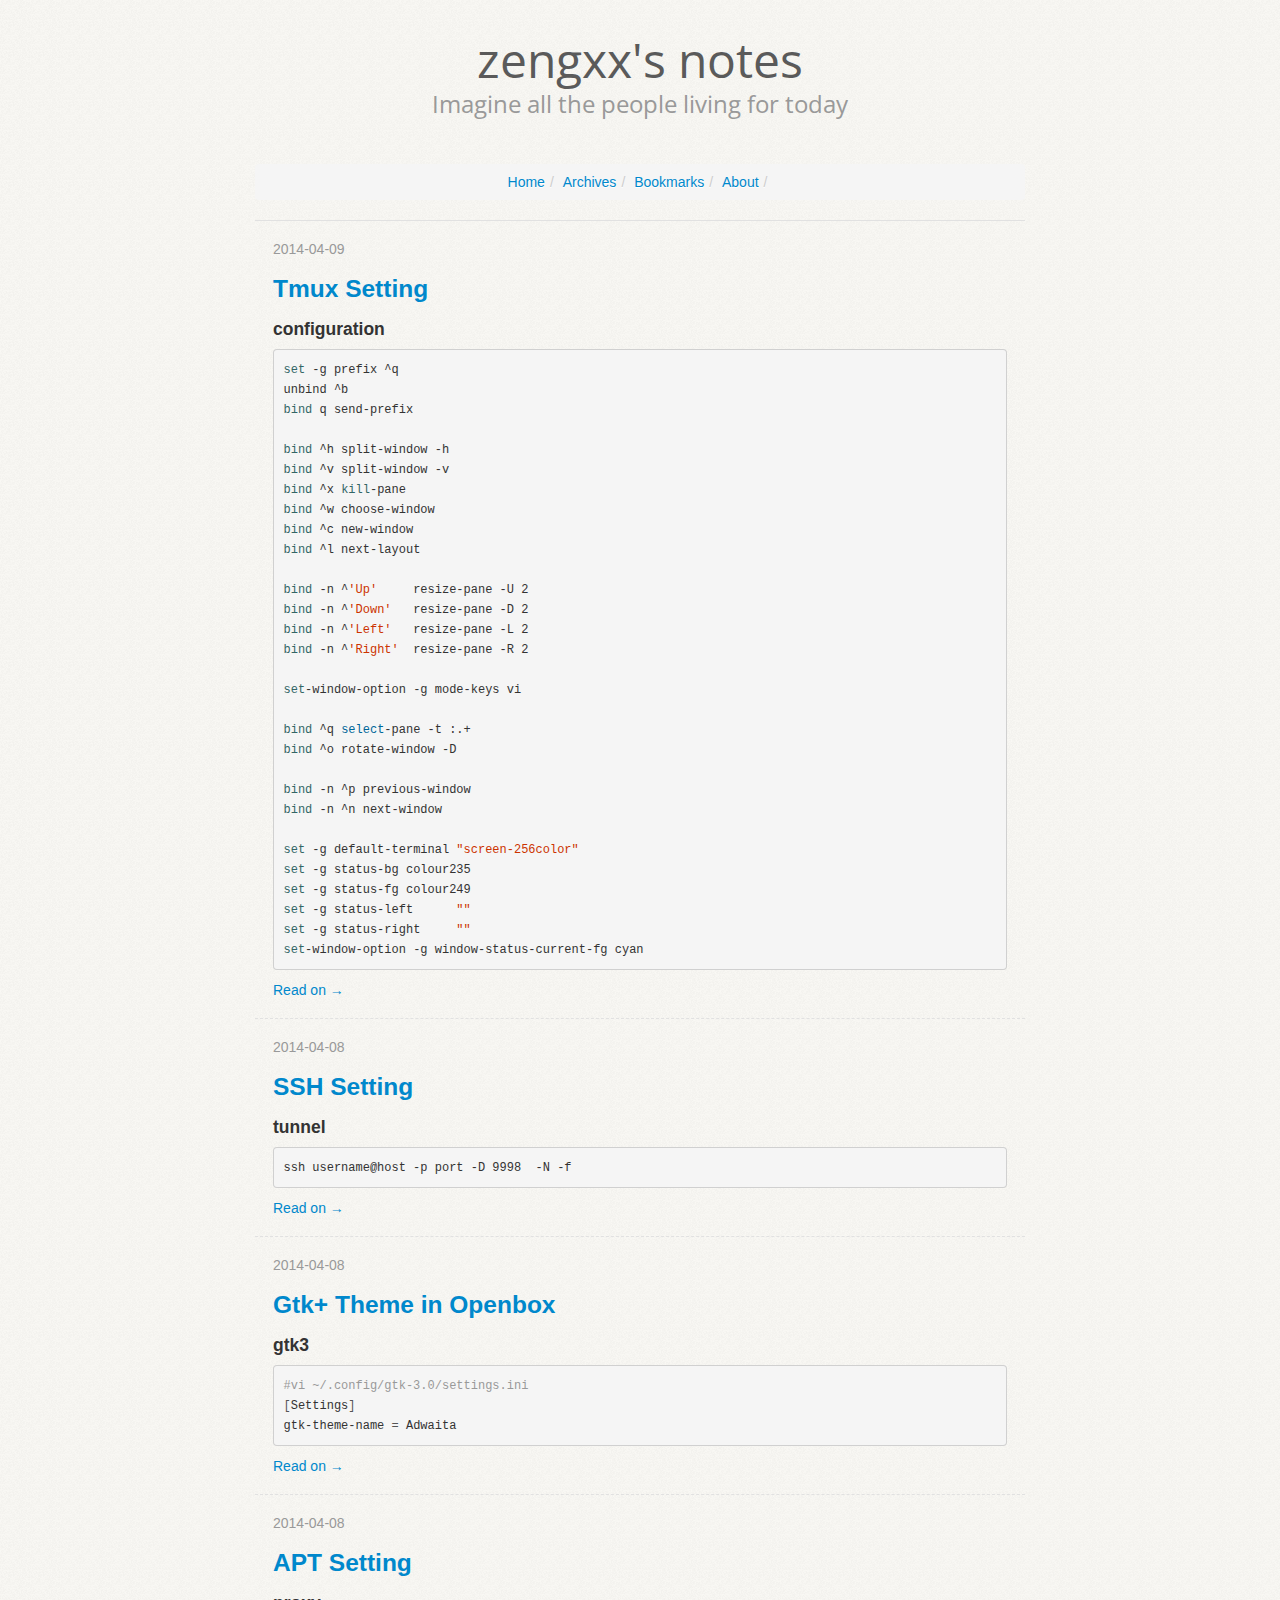
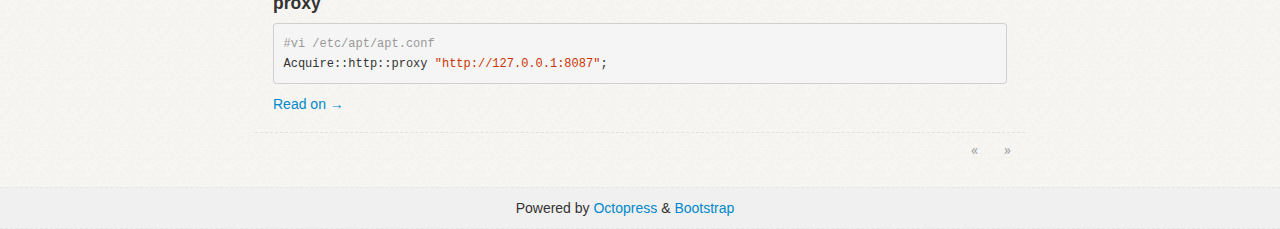
<file: index.html>
<!DOCTYPE html>
<html lang="en">

<head>
    <meta charset="utf-8">
    <title>zengxx's notes</title>
    <meta name="viewport" content="width=device-width, initial-scale=1.0">
    <meta name="author" content="zengxx">
    
    <meta name="description" content="2014-04-09 Tmux Setting configuration set -g prefix ^q
unbind ^b
bind q send-prefix bind ^h split-window -h
bind ^v split-window -v
bind ^x kill- &hellip;">

    <!-- Le styles -->
    <link href="/bs/css/bootstrap.css" rel="stylesheet">
    <link href="/bs/css/bootstrap-responsive.css" rel="stylesheet">
    <link href="/bs/css/docs.css" rel="stylesheet">

    <!--
    <link href="/bs/css/ui.totop.css" rel="stylesheet">
    <link href="/bs/css/jquery.fancybox.css" rel="stylesheet">
    -->
    <link href="/bs/css/pygments-manni.css" rel="stylesheet">
    <link rel="stylesheet" href="//fonts.googleapis.com/css?family=Open+Sans:300" type="text/css" />
    <!-- Le script -->
    <script type="text/javascript" src="/bs/js/jquery.js"></script>
    <script type="text/javascript" src="/bs/js/bootstrap.min.js"></script>
    <!--
    <script type="text/javascript" src="/bs/js/jquery.ui.totop.js"></script>
    <script type="text/javascript" src="/bs/js/easing.js"></script>
    <script type="text/javascript" src="/bs/js/jquery.fancybox.js"></script>
    -->
    <script type="text/javascript" src="/bs/js/docs.js"></script>
    <!-- Le HTML5 shim, for IE6-8 support of HTML5 elements -->
    <!--[if lt IE 9]>
    <script type="text/javascript" src="/bs/js/html5shiv.js"></script>
    <![endif]-->
    <!-- Le fav and touch icons -->
    
</head>


<body>
    <div class="container">
        <div style="text-align: center">
            <div class="row"><div class="span8 offset2">
    <div class="bander">
        <p class="title">zengxx's notes</p>
        <div>
            <p class="subtitle">Imagine all the people living for today</p>
        </div>
    </div>
</div>

</div>
            <div class="row"><div class="span8 offset2">
    <!--
    <div class="navbar">
        <div class="navbar-inner">
            -->
            <div class="navigation">
                <ul class="breadcrumb">
                    <li><a href="/">Home</a><span class="divider">/</span></li>
                    <li><a href="/blog/archives">Archives</a><span class="divider">/</span></li>
                    <li><a href="/blog/bookmarks">Bookmarks</a><span class="divider">/</span></li>
                    <li><a href="/blog/about">About</a><span class="divider">/</span></li>
                </ul>
            </div>
            <!--
            <form class="navbar-search pull-right" action="http://google.com/search" method="get">
                <input type="hidden" name="q" value="site:zengxunxun.github.io" />
                <input type="text" class="search-query span2" name="q" results="0" placeholder="Search"/>
            </form>
            -->
            <!--
        </div>
    </div>
    -->
</div>

</div>
        </div>
        <div class="row"><div class="span8 offset2">
    
    
    
    <div class="excerpt">
        
    
        <p class="muted">








  


<time datetime="2014-04-09T02:40:24-04:00" pubdate data-updated="true">2014-04-09</time></p>
    
    
        <h3><a href="/blog/2014/04/09/tmux/">Tmux Setting</a></h3>
        



    <h4>configuration</h4>

<div class="highlight"><pre><code class="bash"><span class="nb">set</span> -g prefix ^q
unbind ^b
<span class="nb">bind </span>q send-prefix

<span class="nb">bind</span> ^h split-window -h
<span class="nb">bind</span> ^v split-window -v
<span class="nb">bind</span> ^x <span class="nb">kill</span>-pane
<span class="nb">bind</span> ^w choose-window
<span class="nb">bind</span> ^c new-window
<span class="nb">bind</span> ^l next-layout

<span class="nb">bind</span> -n ^<span class="s1">&#39;Up&#39;</span>     resize-pane -U 2
<span class="nb">bind</span> -n ^<span class="s1">&#39;Down&#39;</span>   resize-pane -D 2
<span class="nb">bind</span> -n ^<span class="s1">&#39;Left&#39;</span>   resize-pane -L 2
<span class="nb">bind</span> -n ^<span class="s1">&#39;Right&#39;</span>  resize-pane -R 2

<span class="nb">set</span>-window-option -g mode-keys vi 

<span class="nb">bind</span> ^q <span class="k">select</span>-pane -t :.+
<span class="nb">bind</span> ^o rotate-window -D

<span class="nb">bind</span> -n ^p previous-window
<span class="nb">bind</span> -n ^n next-window

<span class="nb">set</span> -g default-terminal <span class="s2">&quot;screen-256color&quot;</span>
<span class="nb">set</span> -g status-bg colour235
<span class="nb">set</span> -g status-fg colour249
<span class="nb">set</span> -g status-left      <span class="s2">&quot;&quot;</span>
<span class="nb">set</span> -g status-right     <span class="s2">&quot;&quot;</span>
<span class="nb">set</span>-window-option -g window-status-current-fg cyan
</code></pre></div>





    
    
    <a  href="/blog/2014/04/09/tmux/">Read on &rarr;</a>
    


    </div>
    
    
    <div class="excerpt">
        
    
        <p class="muted">








  


<time datetime="2014-04-08T07:43:23-04:00" pubdate data-updated="true">2014-04-08</time></p>
    
    
        <h3><a href="/blog/2014/04/08/ssh-config/">SSH Setting</a></h3>
        



    <h4>tunnel</h4>

<div class="highlight"><pre><code class="bash">ssh username@host -p port -D 9998  -N -f
</code></pre></div>





    
    
    <a  href="/blog/2014/04/08/ssh-config/">Read on &rarr;</a>
    


    </div>
    
    
    <div class="excerpt">
        
    
        <p class="muted">








  


<time datetime="2014-04-08T05:32:40-04:00" pubdate data-updated="true">2014-04-08</time></p>
    
    
        <h3><a href="/blog/2014/04/08/gtk-theme/">Gtk+ Theme in Openbox</a></h3>
        



    <h4>gtk3</h4>

<div class="highlight"><pre><code class="bash"><span class="c">#vi ~/.config/gtk-3.0/settings.ini</span>
<span class="o">[</span>Settings<span class="o">]</span>
gtk-theme-name <span class="o">=</span> Adwaita
</code></pre></div>





    
    
    <a  href="/blog/2014/04/08/gtk-theme/">Read on &rarr;</a>
    


    </div>
    
    
    <div class="excerpt">
        
    
        <p class="muted">








  


<time datetime="2014-04-08T03:46:14-04:00" pubdate data-updated="true">2014-04-08</time></p>
    
    
        <h3><a href="/blog/2014/04/08/APT/">APT Setting</a></h3>
        



    <h4>proxy</h4>

<div class="highlight"><pre><code class="bash"><span class="c">#vi /etc/apt/apt.conf</span>
Acquire::http::proxy <span class="s2">&quot;http://127.0.0.1:8087&quot;</span>;
</code></pre></div>





    
    
    <a  href="/blog/2014/04/08/APT/">Read on &rarr;</a>
    


    </div>
    
    <div class="row">
        <div class="pull-right">
            <ul class="nav nav-pills">
                
                <li class="disabled"><a>&laquo;</a></li>
                
                
                <li class="disabled"><a>&raquo;</a></li>
                
            </ul>
        </div>
    </div>
</div>
</div>
    </div>
    <div class="row"><div class="foot">
    <p> Powered by <a href="http://octopress.org/" target="_blank">Octopress</a>&nbsp;&amp;&nbsp;<a href="http://twitter.github.com/bootstrap/" target="_blank">Bootstrap</a></p>
</div>

</div>
</body>
</html>
</file>
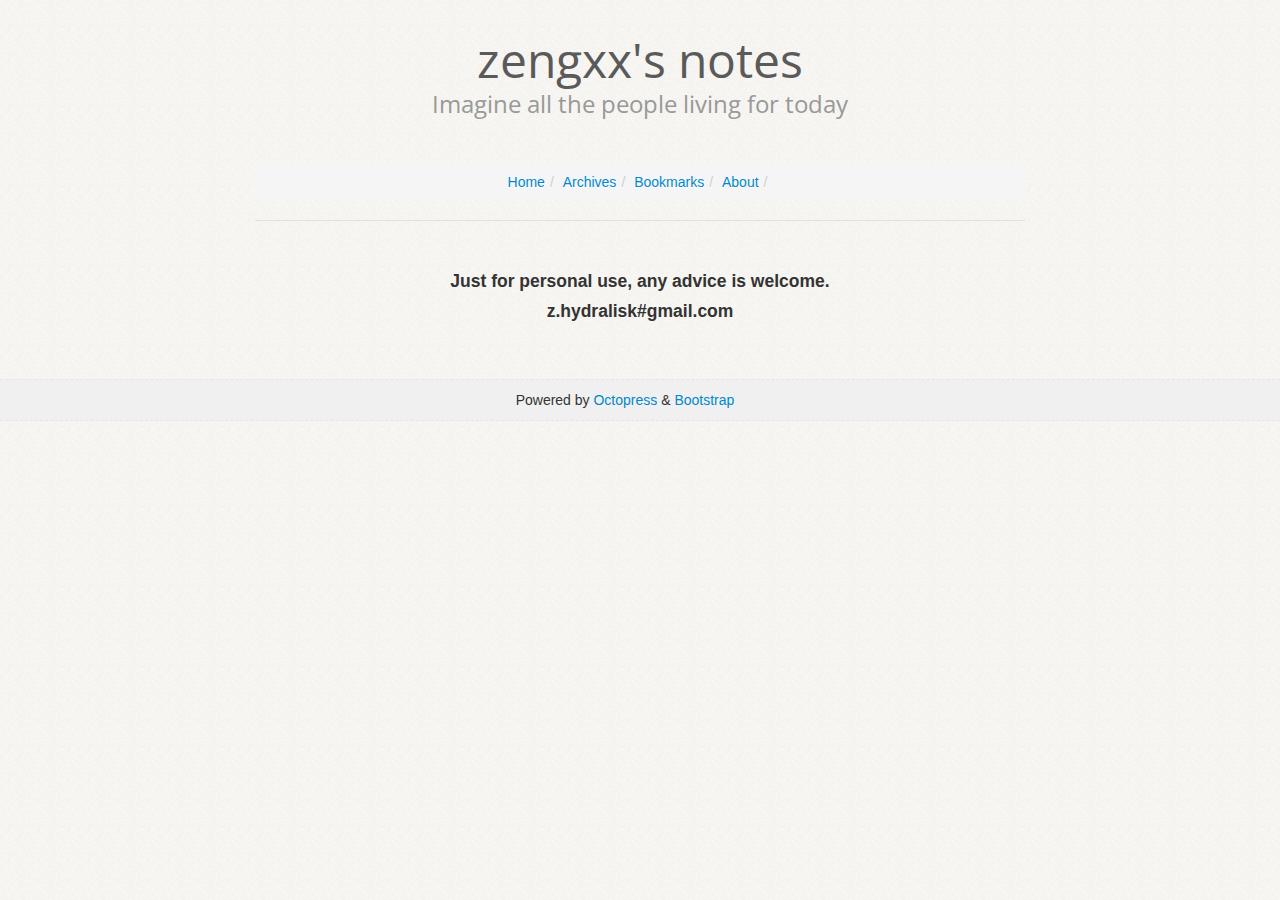
<file: blog/about/index.html>
<!DOCTYPE html>
<html lang="en">

<head>
    <meta charset="utf-8">
    <title>zengxx's notes</title>
    <meta name="viewport" content="width=device-width, initial-scale=1.0">
    <meta name="author" content="zengxx">
    
    <meta name="description" content=" Just for personal use, any advice is welcome. z.hydralisk#gmail.com ">

    <!-- Le styles -->
    <link href="/bs/css/bootstrap.css" rel="stylesheet">
    <link href="/bs/css/bootstrap-responsive.css" rel="stylesheet">
    <link href="/bs/css/docs.css" rel="stylesheet">

    <!--
    <link href="/bs/css/ui.totop.css" rel="stylesheet">
    <link href="/bs/css/jquery.fancybox.css" rel="stylesheet">
    -->
    <link href="/bs/css/pygments-manni.css" rel="stylesheet">
    <link rel="stylesheet" href="//fonts.googleapis.com/css?family=Open+Sans:300" type="text/css" />
    <!-- Le script -->
    <script type="text/javascript" src="/bs/js/jquery.js"></script>
    <script type="text/javascript" src="/bs/js/bootstrap.min.js"></script>
    <!--
    <script type="text/javascript" src="/bs/js/jquery.ui.totop.js"></script>
    <script type="text/javascript" src="/bs/js/easing.js"></script>
    <script type="text/javascript" src="/bs/js/jquery.fancybox.js"></script>
    -->
    <script type="text/javascript" src="/bs/js/docs.js"></script>
    <!-- Le HTML5 shim, for IE6-8 support of HTML5 elements -->
    <!--[if lt IE 9]>
    <script type="text/javascript" src="/bs/js/html5shiv.js"></script>
    <![endif]-->
    <!-- Le fav and touch icons -->
    
</head>


<body>
    <div class="container">
        <div style="text-align: center">
            <div class="row"><div class="span8 offset2">
    <div class="bander">
        <p class="title">zengxx's notes</p>
        <div>
            <p class="subtitle">Imagine all the people living for today</p>
        </div>
    </div>
</div>

</div>
            <div class="row"><div class="span8 offset2">
    <!--
    <div class="navbar">
        <div class="navbar-inner">
            -->
            <div class="navigation">
                <ul class="breadcrumb">
                    <li><a href="/">Home</a><span class="divider">/</span></li>
                    <li><a href="/blog/archives">Archives</a><span class="divider">/</span></li>
                    <li><a href="/blog/bookmarks">Bookmarks</a><span class="divider">/</span></li>
                    <li><a href="/blog/about">About</a><span class="divider">/</span></li>
                </ul>
            </div>
            <!--
            <form class="navbar-search pull-right" action="http://google.com/search" method="get">
                <input type="hidden" name="q" value="site:zengxunxun.github.io" />
                <input type="text" class="search-query span2" name="q" results="0" placeholder="Search"/>
            </form>
            -->
            <!--
        </div>
    </div>
    -->
</div>

</div>
        </div>
        <div class="row"><br/>


<div class="span8 offset2" style="margin-bottom: 48px; margin-top: 20px;">
<h4 style="text-align: center;">
Just for personal use, any advice is welcome. 
</h4>
<h4 style="text-align: center;">
z.hydralisk#gmail.com
</h4>
</div>


<br/>


<br/>


<br/>


<br/>



</div>
    </div>
    <div class="row"><div class="foot">
    <p> Powered by <a href="http://octopress.org/" target="_blank">Octopress</a>&nbsp;&amp;&nbsp;<a href="http://twitter.github.com/bootstrap/" target="_blank">Bootstrap</a></p>
</div>

</div>
</body>
</html>
</file>
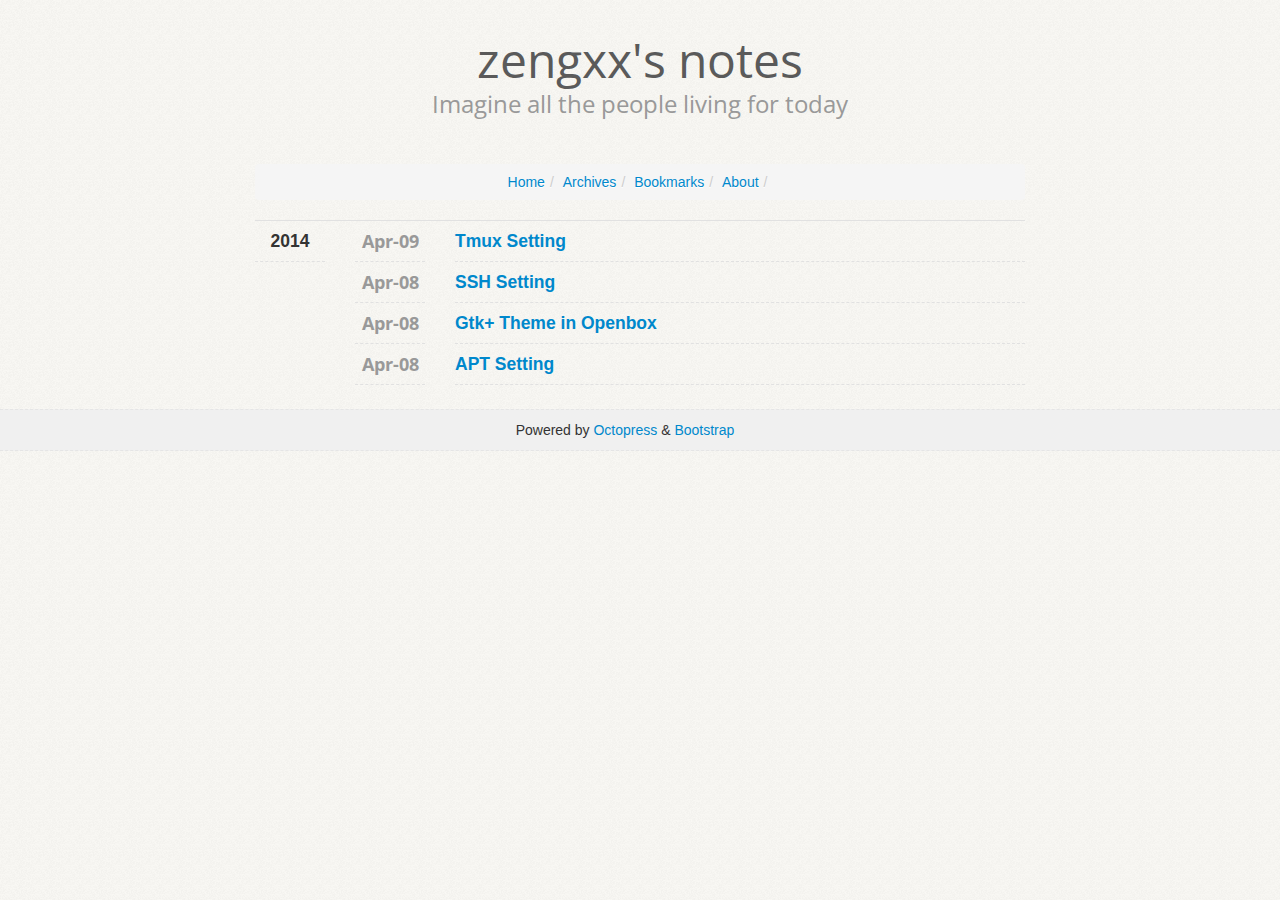
<file: blog/archives/index.html>
<!DOCTYPE html>
<html lang="en">

<head>
    <meta charset="utf-8">
    <title>zengxx's notes</title>
    <meta name="viewport" content="width=device-width, initial-scale=1.0">
    <meta name="author" content="zengxx">
    
    <meta name="description" content=" 2014 Apr-09 Tmux Setting Apr-08 SSH Setting Apr-08 Gtk+ Theme in Openbox Apr-08 APT Setting ">

    <!-- Le styles -->
    <link href="/bs/css/bootstrap.css" rel="stylesheet">
    <link href="/bs/css/bootstrap-responsive.css" rel="stylesheet">
    <link href="/bs/css/docs.css" rel="stylesheet">

    <!--
    <link href="/bs/css/ui.totop.css" rel="stylesheet">
    <link href="/bs/css/jquery.fancybox.css" rel="stylesheet">
    -->
    <link href="/bs/css/pygments-manni.css" rel="stylesheet">
    <link rel="stylesheet" href="//fonts.googleapis.com/css?family=Open+Sans:300" type="text/css" />
    <!-- Le script -->
    <script type="text/javascript" src="/bs/js/jquery.js"></script>
    <script type="text/javascript" src="/bs/js/bootstrap.min.js"></script>
    <!--
    <script type="text/javascript" src="/bs/js/jquery.ui.totop.js"></script>
    <script type="text/javascript" src="/bs/js/easing.js"></script>
    <script type="text/javascript" src="/bs/js/jquery.fancybox.js"></script>
    -->
    <script type="text/javascript" src="/bs/js/docs.js"></script>
    <!-- Le HTML5 shim, for IE6-8 support of HTML5 elements -->
    <!--[if lt IE 9]>
    <script type="text/javascript" src="/bs/js/html5shiv.js"></script>
    <![endif]-->
    <!-- Le fav and touch icons -->
    
</head>


<body>
    <div class="container">
        <div style="text-align: center">
            <div class="row"><div class="span8 offset2">
    <div class="bander">
        <p class="title">zengxx's notes</p>
        <div>
            <p class="subtitle">Imagine all the people living for today</p>
        </div>
    </div>
</div>

</div>
            <div class="row"><div class="span8 offset2">
    <!--
    <div class="navbar">
        <div class="navbar-inner">
            -->
            <div class="navigation">
                <ul class="breadcrumb">
                    <li><a href="/">Home</a><span class="divider">/</span></li>
                    <li><a href="/blog/archives">Archives</a><span class="divider">/</span></li>
                    <li><a href="/blog/bookmarks">Bookmarks</a><span class="divider">/</span></li>
                    <li><a href="/blog/about">About</a><span class="divider">/</span></li>
                </ul>
            </div>
            <!--
            <form class="navbar-search pull-right" action="http://google.com/search" method="get">
                <input type="hidden" name="q" value="site:zengxunxun.github.io" />
                <input type="text" class="search-query span2" name="q" results="0" placeholder="Search"/>
            </form>
            -->
            <!--
        </div>
    </div>
    -->
</div>

</div>
        </div>
        <div class="row"><div class="span8 offset2">
    <div class="archive">
        <div class="row">
            
            
            <div class="span1">
                
                
                <div class="year">
                    <h4>2014</h4>
                </div>
                
            </div>
            
            <div class="span1">
                <div class="month">
                    <h4 datetime="2014-04-09T02:40:24-04:00" pubdate>Apr-09</h4>
                </div>
            </div>

            <div class="span6">
                <div class="title">
                    <h4><a href="/blog/2014/04/09/tmux/">Tmux Setting</a></h4>
                </div>
                
            </div>
            
            
            <div class="span1">
                
            </div>
            
            <div class="span1">
                <div class="month">
                    <h4 datetime="2014-04-08T07:43:23-04:00" pubdate>Apr-08</h4>
                </div>
            </div>

            <div class="span6">
                <div class="title">
                    <h4><a href="/blog/2014/04/08/ssh-config/">SSH Setting</a></h4>
                </div>
                
            </div>
            
            
            <div class="span1">
                
            </div>
            
            <div class="span1">
                <div class="month">
                    <h4 datetime="2014-04-08T05:32:40-04:00" pubdate>Apr-08</h4>
                </div>
            </div>

            <div class="span6">
                <div class="title">
                    <h4><a href="/blog/2014/04/08/gtk-theme/">Gtk+ Theme in Openbox</a></h4>
                </div>
                
            </div>
            
            
            <div class="span1">
                
            </div>
            
            <div class="span1">
                <div class="month">
                    <h4 datetime="2014-04-08T03:46:14-04:00" pubdate>Apr-08</h4>
                </div>
            </div>

            <div class="span6">
                <div class="title">
                    <h4><a href="/blog/2014/04/08/APT/">APT Setting</a></h4>
                </div>
                
            </div>
            
        </div>
    </div>
</div>
</div>
    </div>
    <div class="row"><div class="foot">
    <p> Powered by <a href="http://octopress.org/" target="_blank">Octopress</a>&nbsp;&amp;&nbsp;<a href="http://twitter.github.com/bootstrap/" target="_blank">Bootstrap</a></p>
</div>

</div>
</body>
</html>
</file>
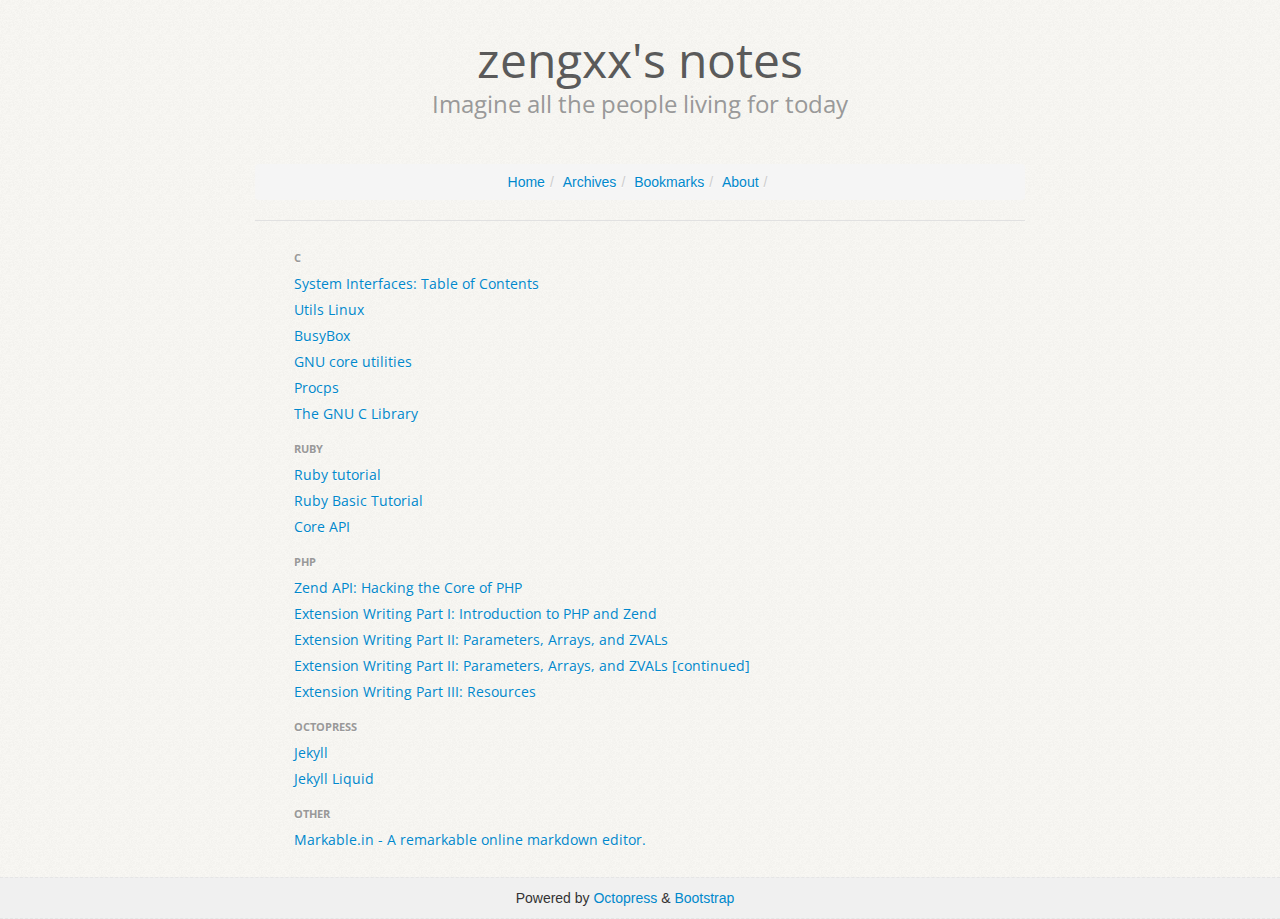
<file: blog/bookmarks/index.html>
<!DOCTYPE html>
<html lang="en">

<head>
    <meta charset="utf-8">
    <title>zengxx's notes</title>
    <meta name="viewport" content="width=device-width, initial-scale=1.0">
    <meta name="author" content="zengxx">
    
    <meta name="description" content="C System Interfaces: Table of Contents Utils Linux BusyBox GNU core utilities Procps The GNU C Library Ruby Ruby tutorial Ruby Basic Tutorial Core &hellip;">

    <!-- Le styles -->
    <link href="/bs/css/bootstrap.css" rel="stylesheet">
    <link href="/bs/css/bootstrap-responsive.css" rel="stylesheet">
    <link href="/bs/css/docs.css" rel="stylesheet">

    <!--
    <link href="/bs/css/ui.totop.css" rel="stylesheet">
    <link href="/bs/css/jquery.fancybox.css" rel="stylesheet">
    -->
    <link href="/bs/css/pygments-manni.css" rel="stylesheet">
    <link rel="stylesheet" href="//fonts.googleapis.com/css?family=Open+Sans:300" type="text/css" />
    <!-- Le script -->
    <script type="text/javascript" src="/bs/js/jquery.js"></script>
    <script type="text/javascript" src="/bs/js/bootstrap.min.js"></script>
    <!--
    <script type="text/javascript" src="/bs/js/jquery.ui.totop.js"></script>
    <script type="text/javascript" src="/bs/js/easing.js"></script>
    <script type="text/javascript" src="/bs/js/jquery.fancybox.js"></script>
    -->
    <script type="text/javascript" src="/bs/js/docs.js"></script>
    <!-- Le HTML5 shim, for IE6-8 support of HTML5 elements -->
    <!--[if lt IE 9]>
    <script type="text/javascript" src="/bs/js/html5shiv.js"></script>
    <![endif]-->
    <!-- Le fav and touch icons -->
    
</head>


<body>
    <div class="container">
        <div style="text-align: center">
            <div class="row"><div class="span8 offset2">
    <div class="bander">
        <p class="title">zengxx's notes</p>
        <div>
            <p class="subtitle">Imagine all the people living for today</p>
        </div>
    </div>
</div>

</div>
            <div class="row"><div class="span8 offset2">
    <!--
    <div class="navbar">
        <div class="navbar-inner">
            -->
            <div class="navigation">
                <ul class="breadcrumb">
                    <li><a href="/">Home</a><span class="divider">/</span></li>
                    <li><a href="/blog/archives">Archives</a><span class="divider">/</span></li>
                    <li><a href="/blog/bookmarks">Bookmarks</a><span class="divider">/</span></li>
                    <li><a href="/blog/about">About</a><span class="divider">/</span></li>
                </ul>
            </div>
            <!--
            <form class="navbar-search pull-right" action="http://google.com/search" method="get">
                <input type="hidden" name="q" value="site:zengxunxun.github.io" />
                <input type="text" class="search-query span2" name="q" results="0" placeholder="Search"/>
            </form>
            -->
            <!--
        </div>
    </div>
    -->
</div>

</div>
        </div>
        <div class="row"><div class="span8 offset2">
<div class="bookmark">
<ul class="nav nav-list">
<li class="nav-header">C</li>
<li><a href="http://pubs.opengroup.org/onlinepubs/009695399/functions/contents.html " target="_blank"> System Interfaces: Table of Contents
</a></li>
<li><a href="https://www.kernel.org/pub/linux/utils/util-linux/ " target="_blank">  Utils Linux
</a></li>
<li><a href="http://www.busybox.net/ " target="_blank"> BusyBox
</a></li>
<li><a href="https://www.gnu.org/software/coreutils/ " target="_blank"> GNU core utilities
</a></li>
<li><a href="http://sourceforge.net/projects/procps/ " target="_blank"> Procps
</a></li>
<li><a href="https://www.gnu.org/software/libc/manual/html_node/index.html#Top " target="_blank"> The GNU C Library</a></li>


<li class="nav-header">Ruby</li>
<li><a href="http://zetcode.com/lang/rubytutorial/ " target="_blank">  Ruby tutorial
</a></li>
<li><a href="http://www.troubleshooters.com/codecorn/ruby/basictutorial.htm/ " target="_blank"> Ruby Basic Tutorial
</a></li>
<li><a href="http://ruby-doc.com/ " target="_blank"> Core API</a></li>


<li class="nav-header">PHP</li>
<li><a href="http://php.net/manual/zh/internals2.ze1.zendapi.php " target="_blank"> Zend API: Hacking the Core of PHP
</a></li>
<li><a href="http://devzone.zend.com/303/extension-writing-part-i-introduction-to-php-and-zend/ " target="_blank"> Extension Writing Part I: Introduction to PHP and Zend
</a></li>
<li><a href="http://devzone.zend.com/317/extension-writing-part-ii-parameters-arrays-and-zvals/ " target="_blank"> Extension Writing Part II: Parameters, Arrays, and ZVALs
</a></li>
<li><a href="http://devzone.zend.com/318/extension-writing-part-ii-parameters-arrays-and-zvals-continued/ " target="_blank"> Extension Writing Part II: Parameters, Arrays, and ZVALs [continued]
</a></li>
<li><a href="http://devzone.zend.com/446/extension-writing-part-iii-resources\ " target="_blank"> Extension Writing Part III: Resources</a></li>


<li class="nav-header">Octopress</li>
<li><a href="http://jekyllrb.com/ " target="_blank"> Jekyll 
</a></li>
<li><a href="https://github.com/Shopify/liquid/wiki/ " target="_blank"> Jekyll Liquid</a></li>


<li class="nav-header">Other</li>
<li><a href="http://markable.in/ " target="_blank"> Markable.in - A remarkable online markdown editor.</a></li>

</ul>
</div>
</div>

</div>
    </div>
    <div class="row"><div class="foot">
    <p> Powered by <a href="http://octopress.org/" target="_blank">Octopress</a>&nbsp;&amp;&nbsp;<a href="http://twitter.github.com/bootstrap/" target="_blank">Bootstrap</a></p>
</div>

</div>
</body>
</html>
</file>
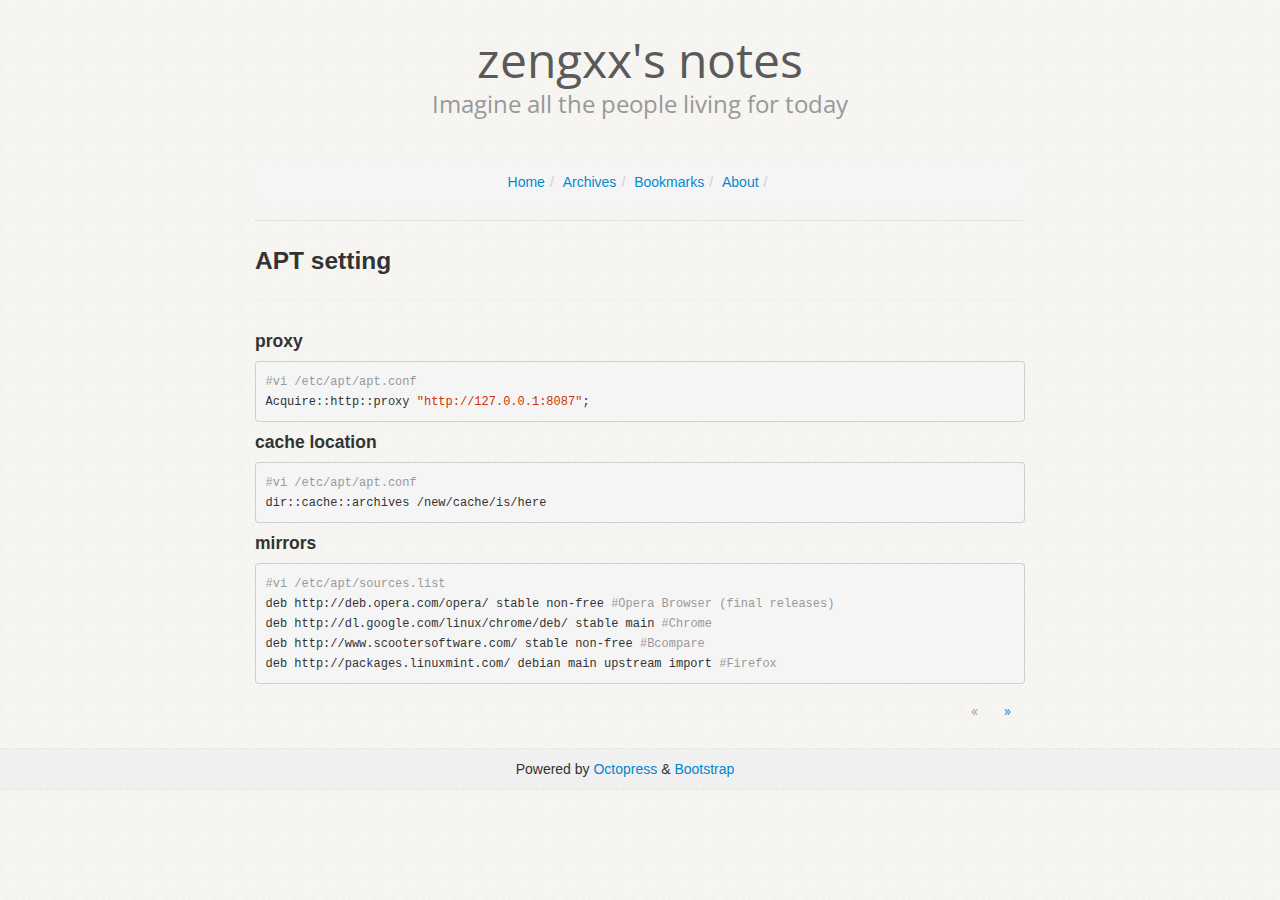
<file: blog/2014/04/08/APT/index.html>
<!DOCTYPE html>
<html lang="en">

<head>
    <meta charset="utf-8">
    <title>APT Setting - zengxx's notes</title>
    <meta name="viewport" content="width=device-width, initial-scale=1.0">
    <meta name="author" content="zengxx">
    
    <meta name="description" content="APT setting proxy #vi /etc/apt/apt.conf
Acquire::http::proxy &quot;http://127.0.0.1:8087&quot;; cache location #vi /etc/apt/apt.conf
dir::cache:: &hellip;">

    <!-- Le styles -->
    <link href="/bs/css/bootstrap.css" rel="stylesheet">
    <link href="/bs/css/bootstrap-responsive.css" rel="stylesheet">
    <link href="/bs/css/docs.css" rel="stylesheet">

    <!--
    <link href="/bs/css/ui.totop.css" rel="stylesheet">
    <link href="/bs/css/jquery.fancybox.css" rel="stylesheet">
    -->
    <link href="/bs/css/pygments-manni.css" rel="stylesheet">
    <link rel="stylesheet" href="//fonts.googleapis.com/css?family=Open+Sans:300" type="text/css" />
    <!-- Le script -->
    <script type="text/javascript" src="/bs/js/jquery.js"></script>
    <script type="text/javascript" src="/bs/js/bootstrap.min.js"></script>
    <!--
    <script type="text/javascript" src="/bs/js/jquery.ui.totop.js"></script>
    <script type="text/javascript" src="/bs/js/easing.js"></script>
    <script type="text/javascript" src="/bs/js/jquery.fancybox.js"></script>
    -->
    <script type="text/javascript" src="/bs/js/docs.js"></script>
    <!-- Le HTML5 shim, for IE6-8 support of HTML5 elements -->
    <!--[if lt IE 9]>
    <script type="text/javascript" src="/bs/js/html5shiv.js"></script>
    <![endif]-->
    <!-- Le fav and touch icons -->
    
</head>


<body>
    <div class="container">
        <div style="text-align: center">
            <div class="row"><div class="span8 offset2">
    <div class="bander">
        <p class="title">zengxx's notes</p>
        <div>
            <p class="subtitle">Imagine all the people living for today</p>
        </div>
    </div>
</div>

</div>
            <div class="row"><div class="span8 offset2">
    <!--
    <div class="navbar">
        <div class="navbar-inner">
            -->
            <div class="navigation">
                <ul class="breadcrumb">
                    <li><a href="/">Home</a><span class="divider">/</span></li>
                    <li><a href="/blog/archives">Archives</a><span class="divider">/</span></li>
                    <li><a href="/blog/bookmarks">Bookmarks</a><span class="divider">/</span></li>
                    <li><a href="/blog/about">About</a><span class="divider">/</span></li>
                </ul>
            </div>
            <!--
            <form class="navbar-search pull-right" action="http://google.com/search" method="get">
                <input type="hidden" name="q" value="site:zengxunxun.github.io" />
                <input type="text" class="search-query span2" name="q" results="0" placeholder="Search"/>
            </form>
            -->
            <!--
        </div>
    </div>
    -->
</div>

</div>
        </div>
        <div class="row"><div class="offset2 span8">
    <div class="article">
        <div class="page-header">
            <h3> APT setting </h3>
            


        </div>
        <div> <h4>proxy</h4>

<div class="highlight"><pre><code class="bash"><span class="c">#vi /etc/apt/apt.conf</span>
Acquire::http::proxy <span class="s2">&quot;http://127.0.0.1:8087&quot;</span>;
</code></pre></div>




<!--more-->


<h4>cache location</h4>

<div class="highlight"><pre><code class="bash"><span class="c">#vi /etc/apt/apt.conf</span>
dir::cache::archives /new/cache/is/here
</code></pre></div>


<h4>mirrors</h4>

<div class="highlight"><pre><code class="bash"><span class="c">#vi /etc/apt/sources.list</span>
deb http://deb.opera.com/opera/ stable non-free <span class="c">#Opera Browser (final releases)</span>
deb http://dl.google.com/linux/chrome/deb/ stable main <span class="c">#Chrome</span>
deb http://www.scootersoftware.com/ stable non-free <span class="c">#Bcompare</span>
deb http://packages.linuxmint.com/ debian main upstream import <span class="c">#Firefox</span>
</code></pre></div>



 </div>
        <div class="row">
            <div class="pull-right">
                <ul class="nav nav-pills">
                    
                    <li class="disabled"><a>&laquo;</a></li>
                    
                    
                    <li><a href="/blog/2014/04/08/gtk-theme/">&raquo;</a></li>
                    
                </ul>
            </div>
        </div>
        
    </div>
</div>

</div>
    </div>
    <div class="row"><div class="foot">
    <p> Powered by <a href="http://octopress.org/" target="_blank">Octopress</a>&nbsp;&amp;&nbsp;<a href="http://twitter.github.com/bootstrap/" target="_blank">Bootstrap</a></p>
</div>

</div>
</body>
</html>
</file>
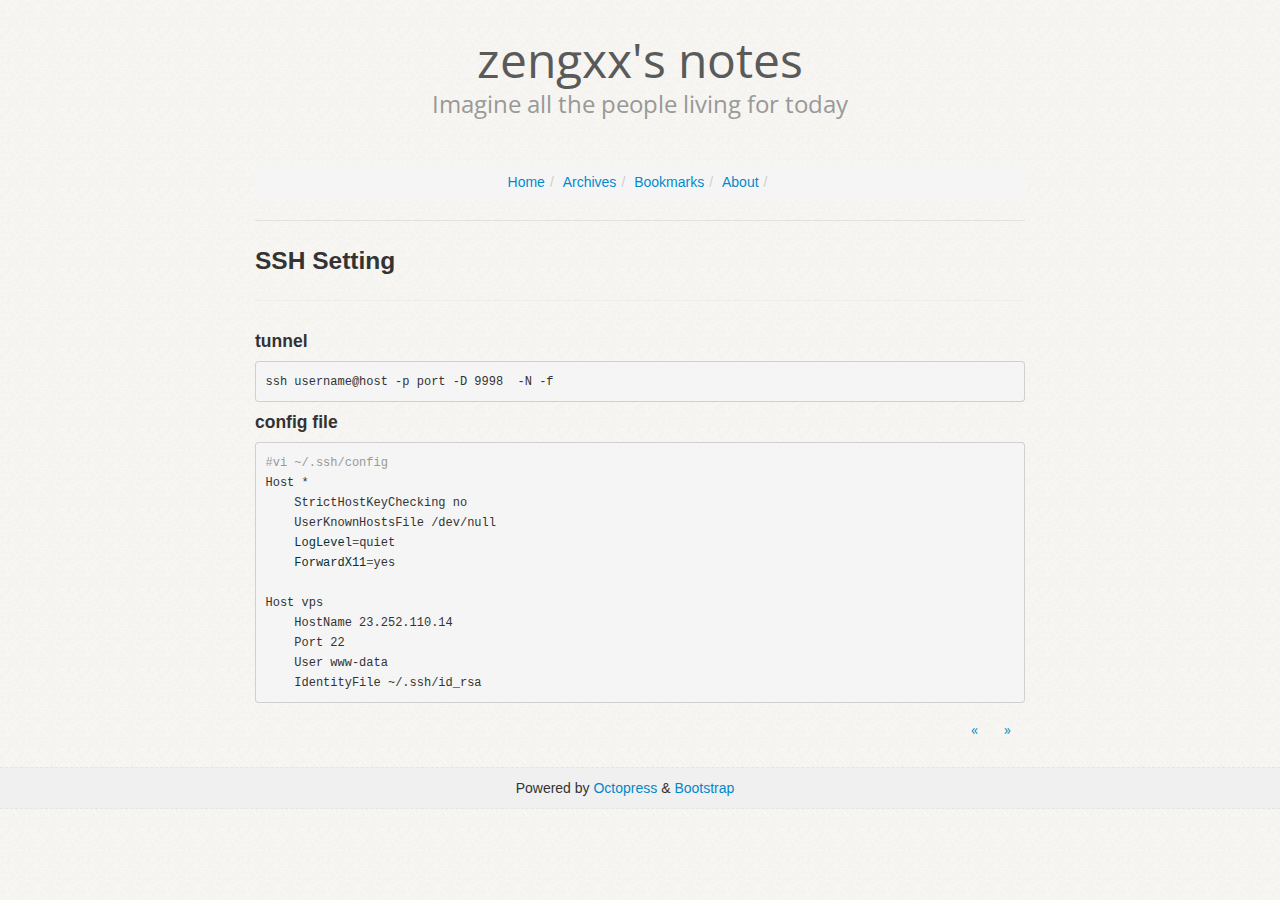
<file: blog/2014/04/08/ssh-config/index.html>
<!DOCTYPE html>
<html lang="en">

<head>
    <meta charset="utf-8">
    <title>SSH Setting - zengxx's notes</title>
    <meta name="viewport" content="width=device-width, initial-scale=1.0">
    <meta name="author" content="zengxx">
    
    <meta name="description" content="SSH Setting tunnel ssh username@host -p port -D 9998 -N -f config file #vi ~/.ssh/config
Host * StrictHostKeyChecking no UserKnownHostsFile /dev/ &hellip;">

    <!-- Le styles -->
    <link href="/bs/css/bootstrap.css" rel="stylesheet">
    <link href="/bs/css/bootstrap-responsive.css" rel="stylesheet">
    <link href="/bs/css/docs.css" rel="stylesheet">

    <!--
    <link href="/bs/css/ui.totop.css" rel="stylesheet">
    <link href="/bs/css/jquery.fancybox.css" rel="stylesheet">
    -->
    <link href="/bs/css/pygments-manni.css" rel="stylesheet">
    <link rel="stylesheet" href="//fonts.googleapis.com/css?family=Open+Sans:300" type="text/css" />
    <!-- Le script -->
    <script type="text/javascript" src="/bs/js/jquery.js"></script>
    <script type="text/javascript" src="/bs/js/bootstrap.min.js"></script>
    <!--
    <script type="text/javascript" src="/bs/js/jquery.ui.totop.js"></script>
    <script type="text/javascript" src="/bs/js/easing.js"></script>
    <script type="text/javascript" src="/bs/js/jquery.fancybox.js"></script>
    -->
    <script type="text/javascript" src="/bs/js/docs.js"></script>
    <!-- Le HTML5 shim, for IE6-8 support of HTML5 elements -->
    <!--[if lt IE 9]>
    <script type="text/javascript" src="/bs/js/html5shiv.js"></script>
    <![endif]-->
    <!-- Le fav and touch icons -->
    
</head>


<body>
    <div class="container">
        <div style="text-align: center">
            <div class="row"><div class="span8 offset2">
    <div class="bander">
        <p class="title">zengxx's notes</p>
        <div>
            <p class="subtitle">Imagine all the people living for today</p>
        </div>
    </div>
</div>

</div>
            <div class="row"><div class="span8 offset2">
    <!--
    <div class="navbar">
        <div class="navbar-inner">
            -->
            <div class="navigation">
                <ul class="breadcrumb">
                    <li><a href="/">Home</a><span class="divider">/</span></li>
                    <li><a href="/blog/archives">Archives</a><span class="divider">/</span></li>
                    <li><a href="/blog/bookmarks">Bookmarks</a><span class="divider">/</span></li>
                    <li><a href="/blog/about">About</a><span class="divider">/</span></li>
                </ul>
            </div>
            <!--
            <form class="navbar-search pull-right" action="http://google.com/search" method="get">
                <input type="hidden" name="q" value="site:zengxunxun.github.io" />
                <input type="text" class="search-query span2" name="q" results="0" placeholder="Search"/>
            </form>
            -->
            <!--
        </div>
    </div>
    -->
</div>

</div>
        </div>
        <div class="row"><div class="offset2 span8">
    <div class="article">
        <div class="page-header">
            <h3> SSH Setting </h3>
            


        </div>
        <div> <h4>tunnel</h4>

<div class="highlight"><pre><code class="bash">ssh username@host -p port -D 9998  -N -f
</code></pre></div>




<!--more-->


<h4>config file</h4>

<div class="highlight"><pre><code class="bash"><span class="c">#vi ~/.ssh/config</span>
Host *
    StrictHostKeyChecking no
    UserKnownHostsFile /dev/null
    <span class="nv">LogLevel</span><span class="o">=</span>quiet 
    <span class="nv">ForwardX11</span><span class="o">=</span>yes

Host vps
    HostName 23.252.110.14
    Port 22
    User www-data
    IdentityFile ~/.ssh/id_rsa
</code></pre></div>



 </div>
        <div class="row">
            <div class="pull-right">
                <ul class="nav nav-pills">
                    
                    <li><a href="/blog/2014/04/08/gtk-theme/">&laquo;</a></li>
                    
                    
                    <li><a href="/blog/2014/04/09/tmux/">&raquo;</a></li>
                    
                </ul>
            </div>
        </div>
        
    </div>
</div>

</div>
    </div>
    <div class="row"><div class="foot">
    <p> Powered by <a href="http://octopress.org/" target="_blank">Octopress</a>&nbsp;&amp;&nbsp;<a href="http://twitter.github.com/bootstrap/" target="_blank">Bootstrap</a></p>
</div>

</div>
</body>
</html>
</file>
<file: bs/css/docs.css>
html,body {
    background-image: url('[data-uri]');
    font-family: "Helvetica Neue", Helvetica, Arial, ΢���ź�, ����, sans-serif;
    top: 0px;
    left: 0px;
    right: 0px;
    bottom: 0px;
}

.font-opensans {
    font-family: "Open Sans", sans-serif;
}

.font-size-huge {
    font-size: 48px;
}

.font-size-bold {
    font-size: 32px;
}

.font-size-normal{
    font-size: 24px;
}

.font-size-light{
    font-size: 12px;
}

.bander {
    font-family: "Open Sans", sans-serif;
    margin: 50px auto;
}

.bander .title {
    font-size: 48px;
    color: #5A5A5A;
}

.bander .subtitle {
    margin: 24px 0;
    font-size: 24px;
    color: #999999;
}

.nav {
    font-family: "Open Sans", sans-serif;
}

.excerpt{
    padding: 18px;
    border-bottom: dashed #E1E1E1 1px; 
}

.archive {
    margin-bottom: 24px;
}

.archive .year,
.archive .month,
.archive .title{
    border-bottom: dashed #E1E1E1 1px;
}

.archive .year ,
.archive .month {
    text-align: center;
}

.archive .month {
    font-family: "Open Sans", sans-serif;
    color: #999999;
}

.foot {
    text-align: center;
    border-top: dashed #E5E5E5 1.5px;
    border-bottom: dashed #E5E5E5 1.5px;
    background-color: #F0F0F0;
    padding-top: 10px;
}

.article {
    height: 344px;
}

.navigation {
    border-bottom: solid #E1E1E1 1px;
}

.bookmark {
    padding: 24px;
}

.center {
    text-align: center;
}
</file>
<file: bs/css/pygments-manni.css>
.hll { background-color: #ffffcc }
 /*{ background: #f0f3f3; }*/
.c { color: #999; } /* Comment */
.err { color: #AA0000; background-color: #FFAAAA } /* Error */
.k { color: #006699; } /* Keyword */
.o { color: #555555 } /* Operator */
.cm { color: #0099FF; font-style: italic } /* Comment.Multiline */
.cp { color: #009999 } /* Comment.Preproc */
.c1 { color: #999; } /* Comment.Single */
.cs { color: #999; } /* Comment.Special */
.gd { background-color: #FFCCCC; border: 1px solid #CC0000 } /* Generic.Deleted */
.ge { font-style: italic } /* Generic.Emph */
.gr { color: #FF0000 } /* Generic.Error */
.gh { color: #003300; } /* Generic.Heading */
.gi { background-color: #CCFFCC; border: 1px solid #00CC00 } /* Generic.Inserted */
.go { color: #AAAAAA } /* Generic.Output */
.gp { color: #000099; } /* Generic.Prompt */
.gs { } /* Generic.Strong */
.gu { color: #003300; } /* Generic.Subheading */
.gt { color: #99CC66 } /* Generic.Traceback */
.kc { color: #006699; } /* Keyword.Constant */
.kd { color: #006699; } /* Keyword.Declaration */
.kn { color: #006699; } /* Keyword.Namespace */
.kp { color: #006699 } /* Keyword.Pseudo */
.kr { color: #006699; } /* Keyword.Reserved */
.kt { color: #007788; } /* Keyword.Type */
.m { color: #FF6600 } /* Literal.Number */
.s { color: #d44950 } /* Literal.String */
.na { color: #4f9fcf } /* Name.Attribute */
.nb { color: #336666 } /* Name.Builtin */
.nc { color: #00AA88; } /* Name.Class */
.no { color: #336600 } /* Name.Constant */
.nd { color: #9999FF } /* Name.Decorator */
.ni { color: #999999; } /* Name.Entity */
.ne { color: #CC0000; } /* Name.Exception */
.nf { color: #CC00FF } /* Name.Function */
.nl { color: #9999FF } /* Name.Label */
.nn { color: #00CCFF; } /* Name.Namespace */
.nt { color: #2f6f9f; } /* Name.Tag */
.nv { color: #003333 } /* Name.Variable */
.ow { color: #000000; } /* Operator.Word */
.w { color: #bbbbbb } /* Text.Whitespace */
.mf { color: #FF6600 } /* Literal.Number.Float */
.mh { color: #FF6600 } /* Literal.Number.Hex */
.mi { color: #FF6600 } /* Literal.Number.Integer */
.mo { color: #FF6600 } /* Literal.Number.Oct */
.sb { color: #CC3300 } /* Literal.String.Backtick */
.sc { color: #CC3300 } /* Literal.String.Char */
.sd { color: #CC3300; font-style: italic } /* Literal.String.Doc */
.s2 { color: #CC3300 } /* Literal.String.Double */
.se { color: #CC3300; } /* Literal.String.Escape */
.sh { color: #CC3300 } /* Literal.String.Heredoc */
.si { color: #AA0000 } /* Literal.String.Interpol */
.sx { color: #CC3300 } /* Literal.String.Other */
.sr { color: #33AAAA } /* Literal.String.Regex */
.s1 { color: #CC3300 } /* Literal.String.Single */
.ss { color: #FFCC33 } /* Literal.String.Symbol */
.bp { color: #336666 } /* Name.Builtin.Pseudo */
.vc { color: #003333 } /* Name.Variable.Class */
.vg { color: #003333 } /* Name.Variable.Global */
.vi { color: #003333 } /* Name.Variable.Instance */
.il { color: #FF6600 } /* Literal.Number.Integer.Long */

.css .o,
.css .o + .nt,
.css .nt + .nt { color: #999; }
</file>
<file: bs/css/ui.totop.css>
/*
|--------------------------------------------------------------------------
| UItoTop jQuery Plugin 1.2
| http://www.mattvarone.com/web-design/uitotop-jquery-plugin/
|--------------------------------------------------------------------------
*/

#toTop {
	display:none;
	text-decoration:none;
	position:fixed;
	bottom:10px;
	right:10px;
	overflow:hidden;
	width:51px;
	height:51px;
	border:none;
	text-indent:100%;
	background:url(../img/ui.totop.png) no-repeat left top;
}

#toTopHover {
	background:url(../img/ui.totop.png) no-repeat left -51px;
	width:51px;
	height:51px;
	display:block;
	overflow:hidden;
	float:left;
	opacity: 0;
	-moz-opacity: 0;
	filter:alpha(opacity=0);
}

#toTop:active, #toTop:focus {
	outline:none;
}
</file>
